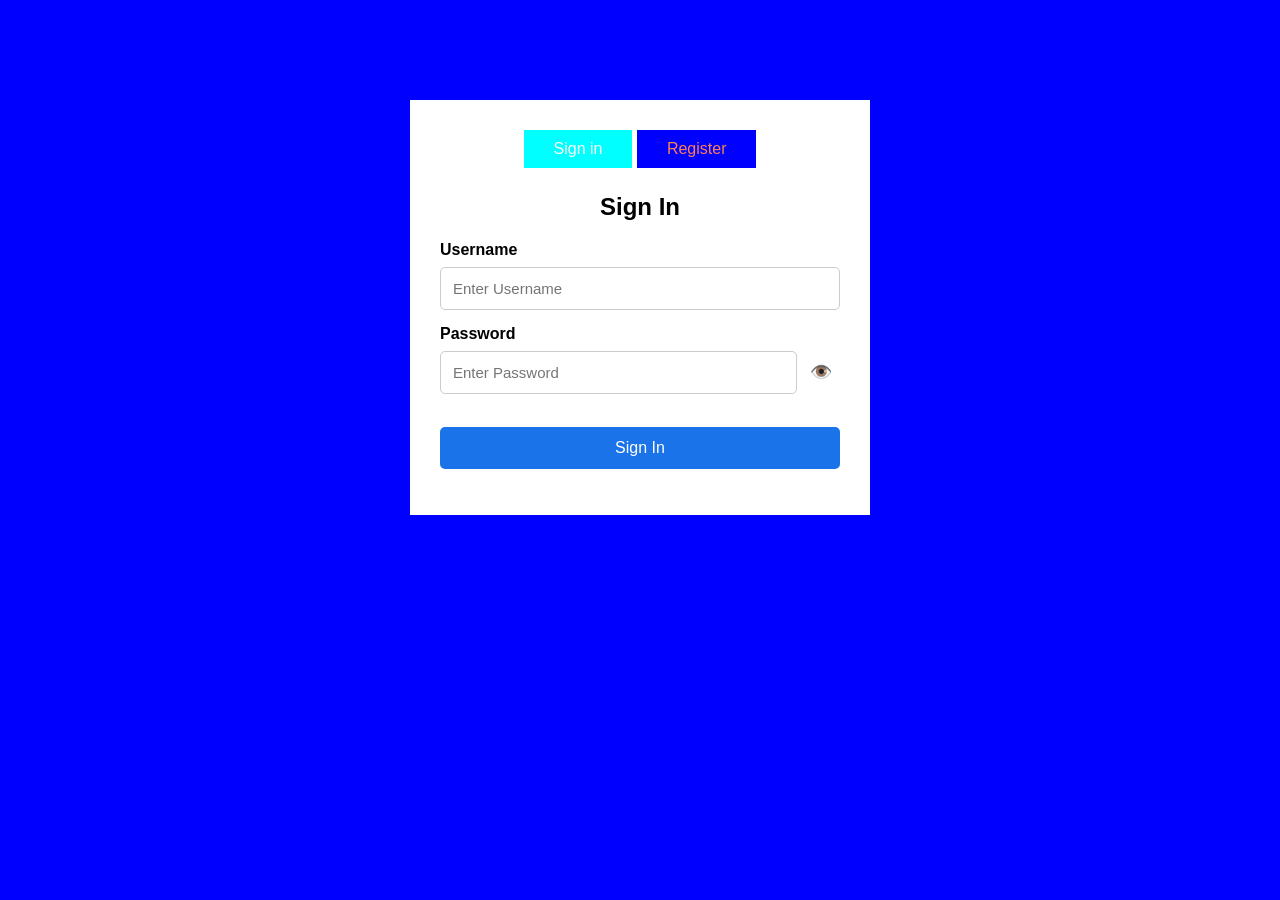
<file: index.html>
<!DOCTYPE html>

<html>
<head>
    <link rel="stylesheet" href="style.css">
    <title>MyBanklogin</title>
</head>
<body>
    <div id="loginContainer">
    <button id="signInTab">Sign in</button>
<button id="registerTab">Register</button>
<br>
<div id="signInSection">
    <h2>Sign In</h2>
<label>Username</label>
<input type="text" id="signInUsername" placeholder="Enter Username">
<br>

<label>Password</label>
<div class="password-container">

<input type="password" id="signInPassword" placeholder="Enter Password">
<button type="button" id="toggleSignInPassword">👁️</button>
</div>
<br>

<button id="signInButton">Sign In</button>
<p id="signInMessage"></p>
</div>

<div id="registerSection">
    <h2>Register</h2>
       <label>Username</label>
<input type="text"  id="registerUsername" placeholder="Enter Username">
<br>

<label>Password</label>
<div class="password-container">

<input type="password"  id="registerPassword" placeholder="Enter Password">
<button type="button" id="toggleRegisterPassword">👁️</button>
</div>
<br>

<button  id="registerButton">Register</button> 
<p id="registerMessage"></p>
</div>
</div>
<script src="script.js"></script>
</body>
</html>
</file>
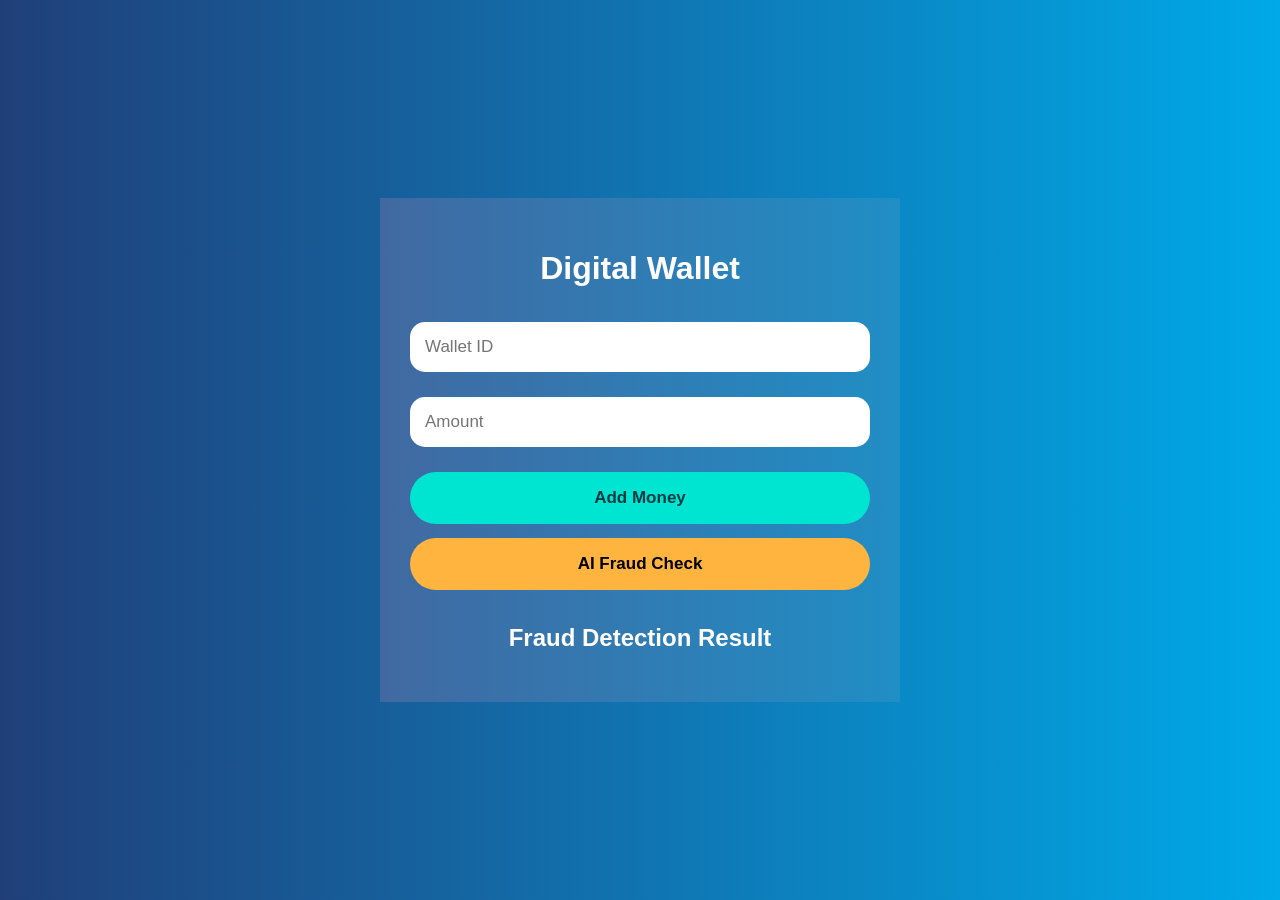
<file: wallet.html>
<!DOCTYPE html>
<html>


<head>
 <meta charset="UTF-8">
    <meta name="viewport" content="width=device-width, initial-scale=1.0">
<title>Digital wallet - My Bank</title>
<link rel="stylesheet" href="wallet.css">
</head>
<body>
<div id="walletContainer">
<h1>Digital Wallet</h1>
<input type="number" id="walletid" placeholder="Wallet ID" min="1" step="1" required></input>
<input type="number" id="amount" placeholder="Amount" min="0.01" step="any" required></input>

<button id="addMoneyButton">Add Money</button>
<button id="fraudCheckButton">AI Fraud Check</button>

<h2>Fraud Detection Result</h2>
<p id="fraudResult"></p>
</div>

</body>
<script src="wallet.js"></script>

</html>
</file>
<file: style.css>
body {

    font-family: Arial;
    background-color:blue;
}

#loginContainer{
width: 400px;
margin: 100px auto;
padding: 30px;
background-color: white;
text-align: center;
}

#signInTab, #registerTab{

    padding: 10px 30px;
    border: none;
    background-color: white;
    cursor: pointer;
    font-size: 16px;
}

#signInTab{

    background-color: aqua;
    color: white;
}

#registerTab{

    background-color: blue;
    color: coral;
}
#signInSection, #registerSection {
    margin-top: 25px;
}

#signInSection label, #registerSection label {
  display: block;
    text-align: left;
    margin-bottom: 8px;
    font-weight: bold;

}

#signInSection input, #registerSection input {
    width: 100%;
    padding: 12px;
    margin-bottom: 15px;
    box-sizing: border-box;
    border: 1px solid #cccccc;
    border-radius: 5px;
    font-size: 15px;
}

#signInSection input:focus , #registerSection input:focus {
    border-color: #1a73e8;
    outline: none;
}

#signInSection > button, #registerSection > button {
    width: 100%;
    padding: 12px;
    background-color: #1a73e8;
    color: white;
    border: none;
    border-radius: 5px;
    font-size: 16px;
    cursor: pointer;
}

#registerSection{
    display: none;
}





.password-container {
    display: flex;
    align-items: center;
    gap: 5px;
    margin-bottom: 15px;
}

.password-container input {
    flex: 1;
    width: 0 !important;
    min-width: 0;
    margin-bottom: 0 !important;
}

.password-container button {
    flex: 0 0 auto;
    width: auto !important;
    padding: 8px;
    margin: 0;
    background: transparent;
    color: black;
    border: none;
    font-size: 18px;
    cursor: pointer;
}
</file>
<file: wallet.css>
body {
    margin: 0;
    font-family: Arial, sans-serif;
    background: linear-gradient(to right, #203f79, #00a9e8);
    min-height: 100vh;
    display: flex;
    justify-content: center;
    align-items: center;
}


#walletContainer {
    width: 520px;
    padding: 30px;
    background: linear-gradient(to right, #4169a1, #208ec5);
    text-align: center;
    box-sizing: border-box;
}

#walletContainer h1{

 color: white;
    margin-bottom: 35px;
}

#walletContainer input{

 width: 100%;
    padding: 15px;
    margin-bottom: 25px;
    border: none;
    border-radius: 15px;
    box-sizing: border-box;
    font-size: 17px;

}

#walletContainer button{

     width: 100%;
    padding: 16px;
    margin-bottom: 14px;
    border: none;
    border-radius: 30px;
    font-size: 17px;
    font-weight: bold;
    cursor: pointer;
}

#addMoneyButton{

       background-color: #00e5d1;
    color: #003b43;
}

#fraudCheckButton{
     background-color: #ffb43f;
    color: black;
}

#walletContainer h2{

     color: white;
    margin-top: 20px;
}
</file>
